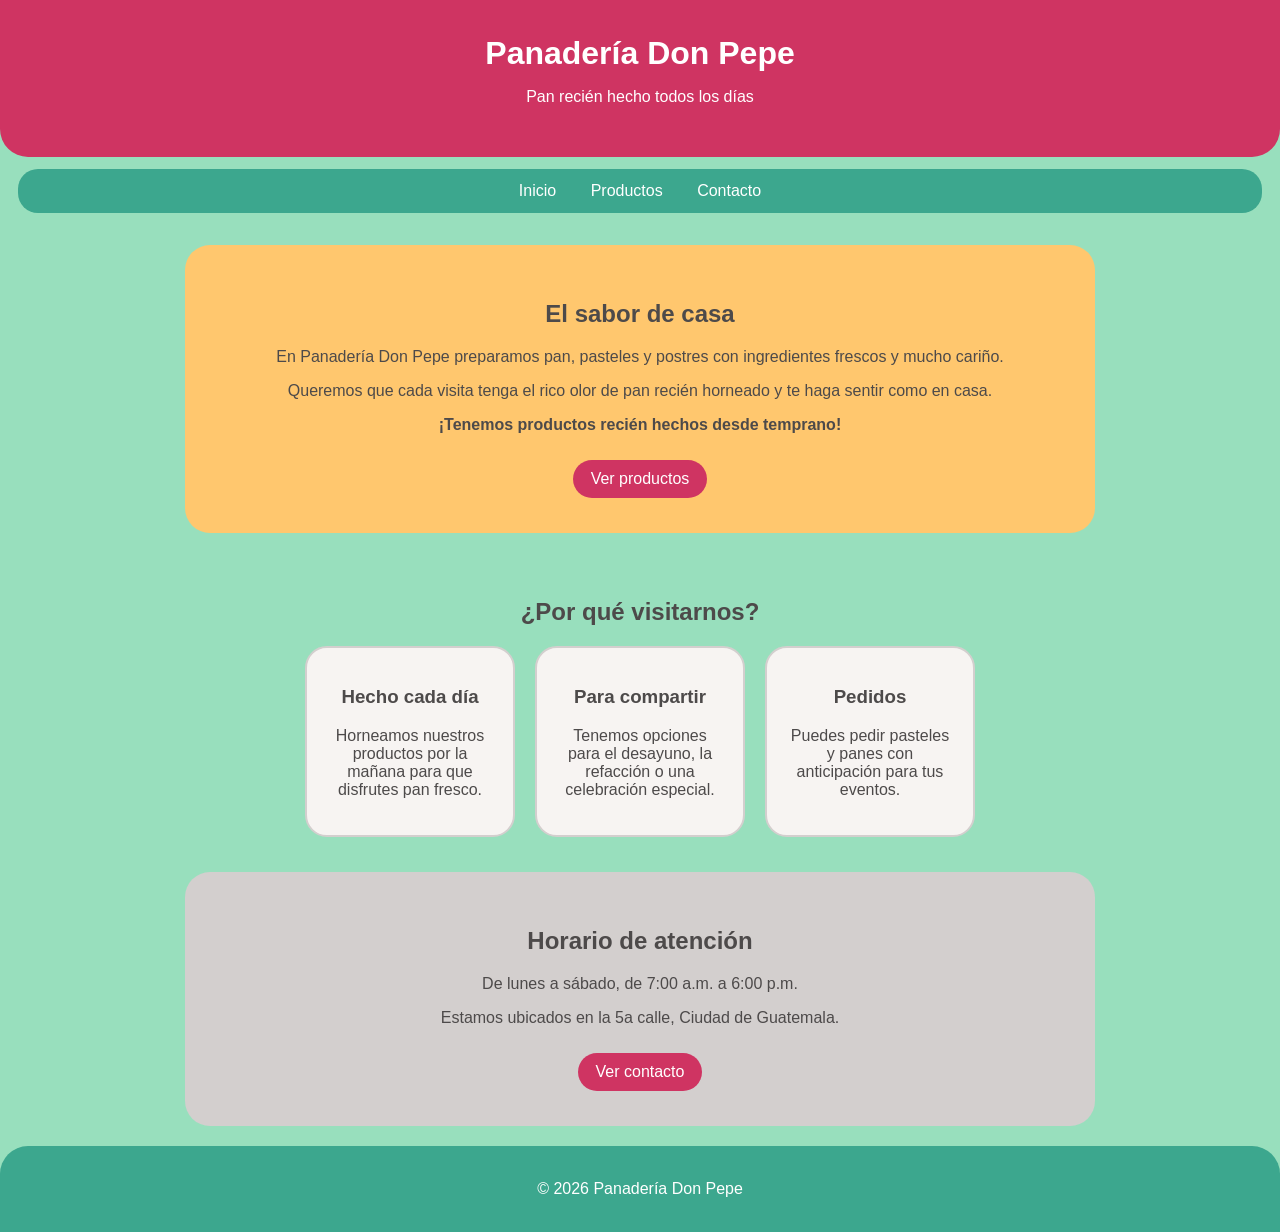
<file: index.html>
<!DOCTYPE html>
<html lang="es">
<head>
    <meta charset="UTF-8">
    <meta name="viewport" content="width=device-width, initial-scale=1.0">
    <title>Panadería Don Pepe</title>
    <link rel="stylesheet" href="style.css">
</head>
<body>
    <header>
        <h1>Panadería Don Pepe</h1>
        <p>Pan recién hecho todos los días</p>
    </header>

    <nav>
        <a href="index.html">Inicio</a>
        <a href="productos.html">Productos</a>
        <a href="contacto.html">Contacto</a>
    </nav>

    <main>
        <section class="bienvenida">
            <h2>El sabor de casa</h2>
            <p>En Panadería Don Pepe preparamos pan, pasteles y postres con ingredientes frescos y mucho cariño.</p>
            <p>Queremos que cada visita tenga el rico olor de pan recién horneado y te haga sentir como en casa.</p>
            <p><strong>¡Tenemos productos recién hechos desde temprano!</strong></p>
            <a class="boton" href="productos.html">Ver productos</a>
        </section>

        <section class="informacion">
            <h2>¿Por qué visitarnos?</h2>
            <div class="productos">
                <article class="tarjeta">
                    <h3>Hecho cada día</h3>
                    <p>Horneamos nuestros productos por la mañana para que disfrutes pan fresco.</p>
                </article>

                <article class="tarjeta">
                    <h3>Para compartir</h3>
                    <p>Tenemos opciones para el desayuno, la refacción o una celebración especial.</p>
                </article>

                <article class="tarjeta">
                    <h3>Pedidos</h3>
                    <p>Puedes pedir pasteles y panes con anticipación para tus eventos.</p>
                </article>
            </div>
        </section>

        <section class="horario-inicio">
            <h2>Horario de atención</h2>
            <p>De lunes a sábado, de 7:00 a.m. a 6:00 p.m.</p>
            <p>Estamos ubicados en la 5a calle, Ciudad de Guatemala.</p>
            <a class="boton" href="contacto.html">Ver contacto</a>
        </section>
    </main>

    <footer>
        <p>© 2026 Panadería Don Pepe</p>
    </footer>
</body>
</html>
</file>
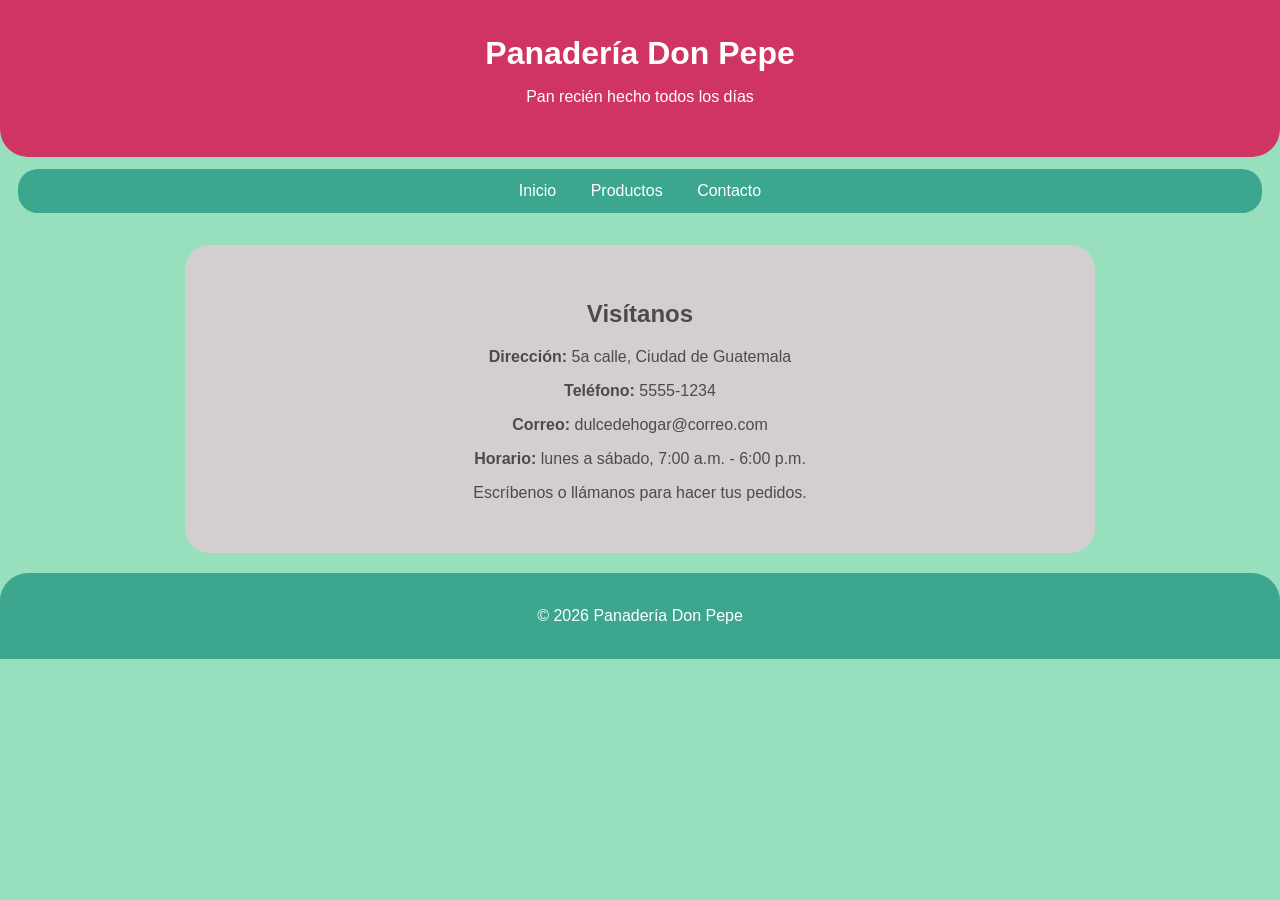
<file: contacto.html>
<!DOCTYPE html>
<html lang="es">
<head>
    <meta charset="UTF-8">
    <meta name="viewport" content="width=device-width, initial-scale=1.0">
    <title>Contacto | Panadería Don Pepe</title>
    <link rel="stylesheet" href="style.css">
</head>
<body>
    <header>
        <h1>Panadería Don Pepe</h1>
        <p>Pan recién hecho todos los días</p>
    </header>

    <nav>
        <a href="index.html">Inicio</a>
        <a href="productos.html">Productos</a>
        <a href="contacto.html">Contacto</a>
    </nav>

    <main>
        <section class="contacto">
            <h2>Visítanos</h2>
            <p><strong>Dirección:</strong> 5a calle, Ciudad de Guatemala</p>
            <p><strong>Teléfono:</strong> 5555-1234</p>
            <p><strong>Correo:</strong> dulcedehogar@correo.com</p>
            <p><strong>Horario:</strong> lunes a sábado, 7:00 a.m. - 6:00 p.m.</p>
            <p>Escríbenos o llámanos para hacer tus pedidos.</p>
        </section>
    </main>

    <footer>
        <p>© 2026 Panadería Don Pepe</p>
    </footer>
</body>
</html>
</file>
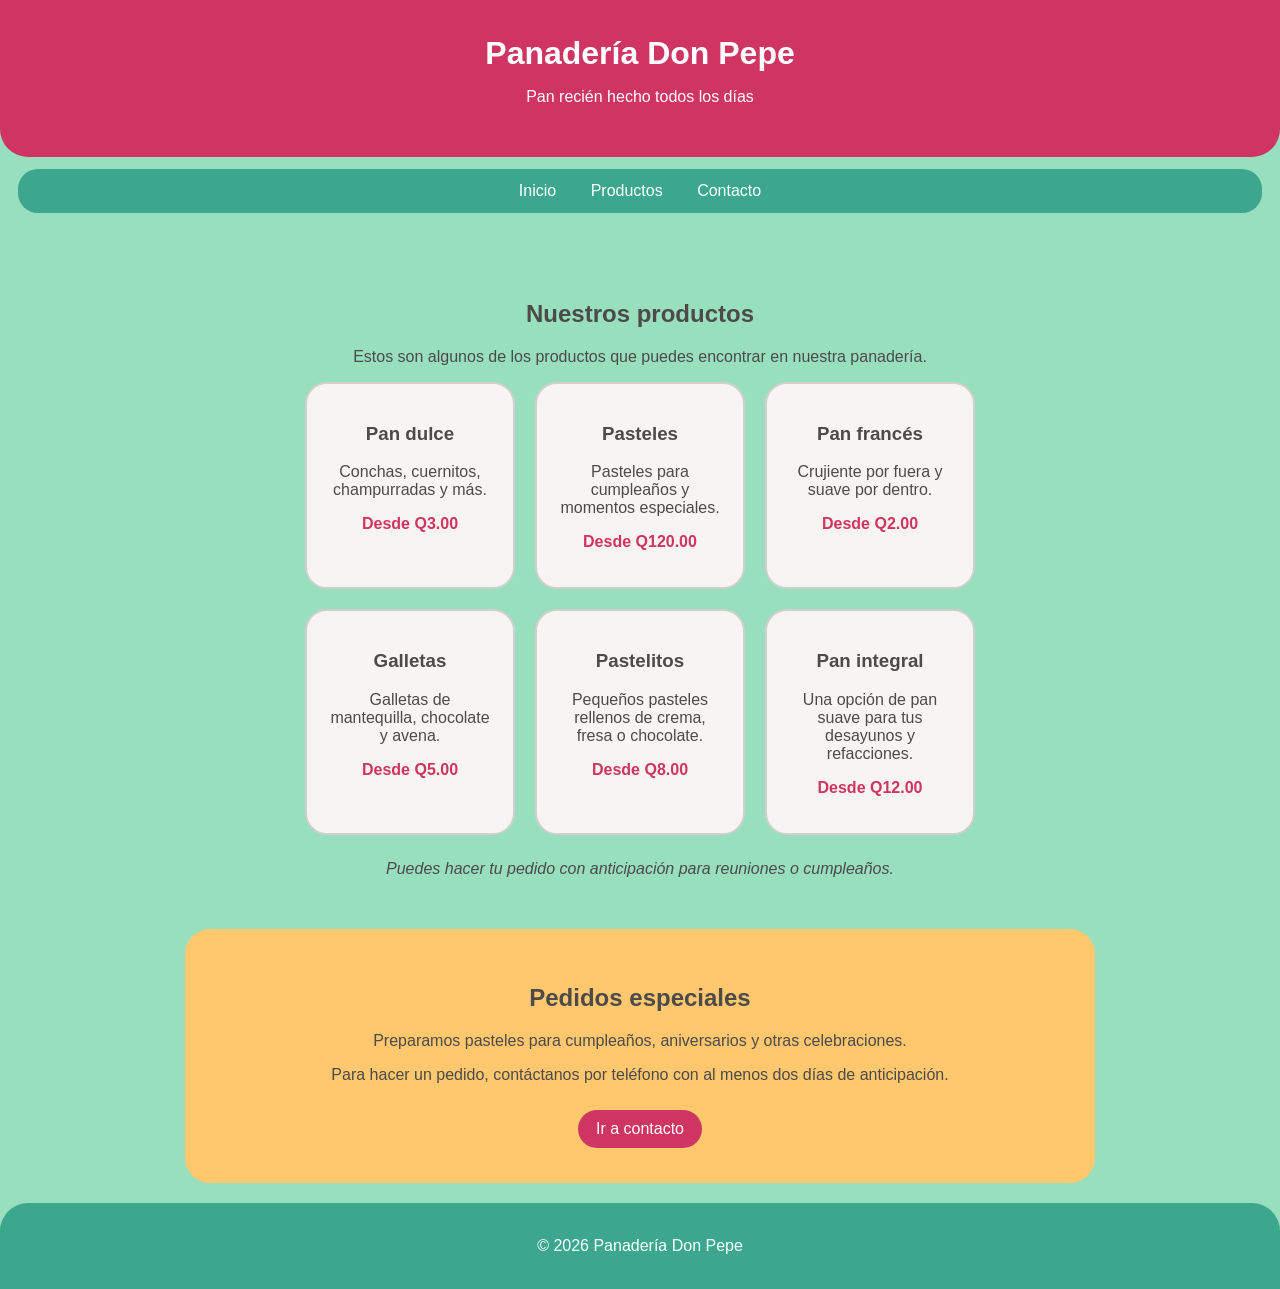
<file: productos.html>
<!DOCTYPE html>
<html lang="es">
<head>
    <meta charset="UTF-8">
    <meta name="viewport" content="width=device-width, initial-scale=1.0">
    <title>Productos | Panadería Don Pepe</title>
    <link rel="stylesheet" href="style.css">
</head>
<body>
    <header>
        <h1>Panadería Don Pepe</h1>
        <p>Pan recién hecho todos los días</p>
    </header>

    <nav>
        <a href="index.html">Inicio</a>
        <a href="productos.html">Productos</a>
        <a href="contacto.html">Contacto</a>
    </nav>

    <main>
        <section>
            <h2>Nuestros productos</h2>
            <p>Estos son algunos de los productos que puedes encontrar en nuestra panadería.</p>

            <div class="productos">
                <article class="tarjeta">
                    <h3>Pan dulce</h3>
                    <p>Conchas, cuernitos, champurradas y más.</p>
                    <p class="precio">Desde Q3.00</p>
                </article>

                <article class="tarjeta">
                    <h3>Pasteles</h3>
                    <p>Pasteles para cumpleaños y momentos especiales.</p>
                    <p class="precio">Desde Q120.00</p>
                </article>

                <article class="tarjeta">
                    <h3>Pan francés</h3>
                    <p>Crujiente por fuera y suave por dentro.</p>
                    <p class="precio">Desde Q2.00</p>
                </article>

                <article class="tarjeta">
                    <h3>Galletas</h3>
                    <p>Galletas de mantequilla, chocolate y avena.</p>
                    <p class="precio">Desde Q5.00</p>
                </article>

                <article class="tarjeta">
                    <h3>Pastelitos</h3>
                    <p>Pequeños pasteles rellenos de crema, fresa o chocolate.</p>
                    <p class="precio">Desde Q8.00</p>
                </article>

                <article class="tarjeta">
                    <h3>Pan integral</h3>
                    <p>Una opción de pan suave para tus desayunos y refacciones.</p>
                    <p class="precio">Desde Q12.00</p>
                </article>
            </div>

            <p class="nota">Puedes hacer tu pedido con anticipación para reuniones o cumpleaños.</p>
        </section>

        <section class="pedido-especial">
            <h2>Pedidos especiales</h2>
            <p>Preparamos pasteles para cumpleaños, aniversarios y otras celebraciones.</p>
            <p>Para hacer un pedido, contáctanos por teléfono con al menos dos días de anticipación.</p>
            <a class="boton" href="contacto.html">Ir a contacto</a>
        </section>
    </main>

    <footer>
        <p>© 2026 Panadería Don Pepe</p>
    </footer>
</body>
</html>
</file>
<file: style.css>
* {
    box-sizing: border-box;
}

body {
    margin: 0;
    font-family: Arial, sans-serif;
    color: #4d4a4a;
    background-color: #98dfbd;
}

header {
    text-align: center;
    padding: 35px 20px;
    background-color: #cf3462;
    color: white;
    border-radius: 0 0 28px 28px;
}

header h1 {
    margin: 0;
}

nav {
    padding: 13px;
    text-align: center;
    background-color: #3ca78e;
    margin: 12px 18px;
    border-radius: 20px;
}

nav a {
    margin: 0 15px;
    color: white;
    text-decoration: none;
}

nav a:hover {
    text-decoration: underline;
}

main {
    max-width: 950px;
    margin: auto;
    padding: 20px;
}

section {
    padding: 35px 10px;
    text-align: center;
}

.bienvenida {
    background-color: #ffc76e;
    border-radius: 25px;
}

.informacion {
    padding-top: 45px;
}

.horario-inicio {
    background-color: #d3cfce;
    border-radius: 25px;
}

.pedido-especial {
    background-color: #ffc76e;
    border-radius: 25px;
}

.boton {
    display: inline-block;
    margin-top: 10px;
    padding: 10px 18px;
    background-color: #cf3462;
    color: white;
    text-decoration: none;
    border-radius: 20px;
}

.productos {
    display: flex;
    gap: 20px;
    justify-content: center;
    flex-wrap: wrap;
}

.tarjeta {
    width: 210px;
    padding: 20px;
    background-color: #f7f4f2;
    border: 2px solid #d3cfce;
    border-radius: 22px;
}

.precio {
    font-weight: bold;
    color: #cf3462;
}

.nota {
    margin-top: 25px;
    font-style: italic;
}

.contacto {
    background-color: #d3cfce;
    border-radius: 25px;
}

footer {
    padding: 18px;
    text-align: center;
    background-color: #3ca78e;
    color: white;
    border-radius: 28px 28px 0 0;
}

@media (max-width: 600px) {
    .productos {
        flex-direction: column;
        align-items: center;
    }

    .tarjeta {
        width: 90%;
    }
}
</file>
